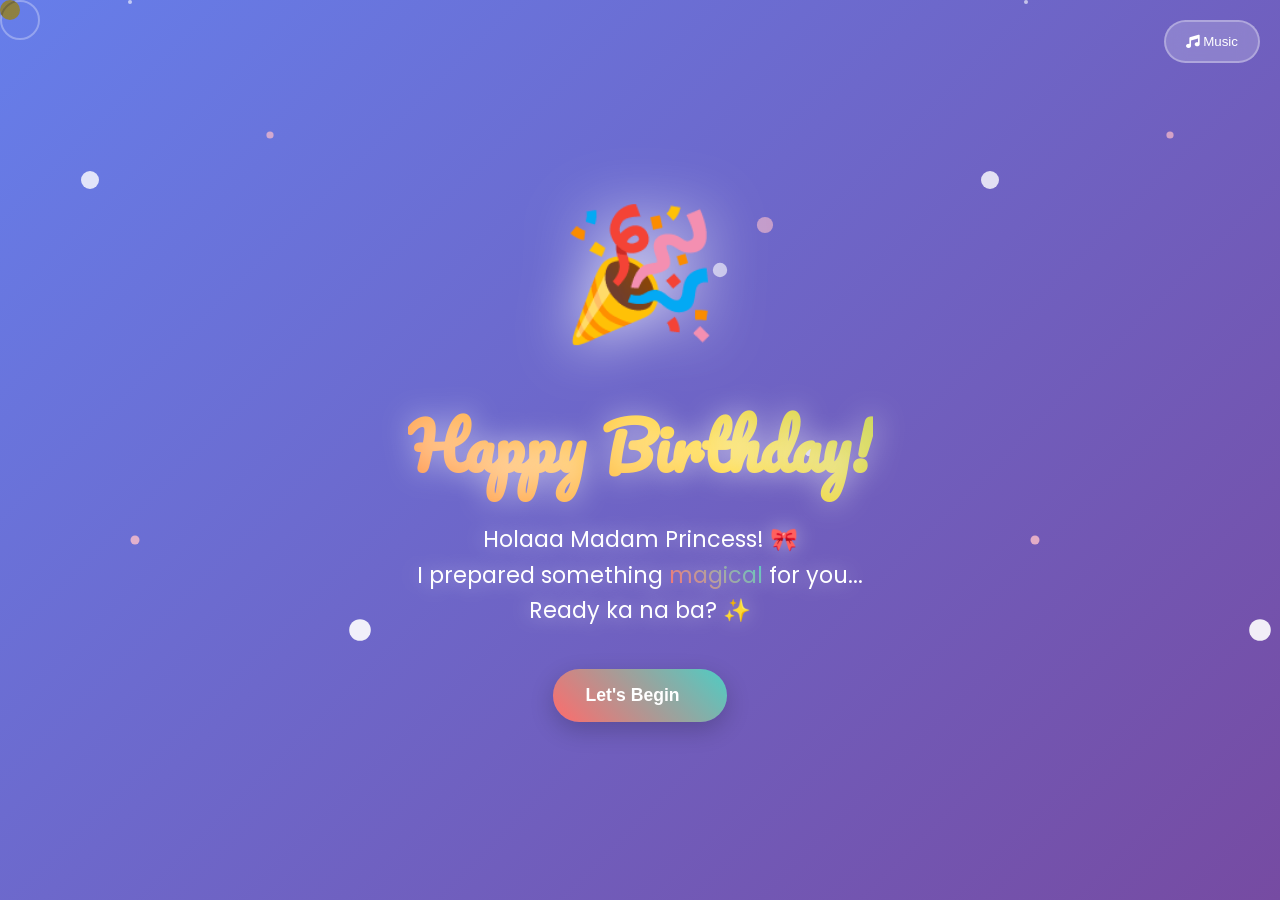
<file: happy_birthday.html>
<!DOCTYPE html>
<html lang="en">
<head>
  <meta charset="UTF-8" />
  <meta name="viewport" content="width=device-width, initial-scale=1.0" />
  <title>Happy Birthday</title>
  <link rel="stylesheet" href="design.css">
  <link href="https://fonts.googleapis.com/css2?family=Pacifico&display=swap" rel="stylesheet">
  <link href="https://fonts.googleapis.com/css2?family=Pacifico&family=Poppins:wght@300;400;500;600;700;800&display=swap" rel="stylesheet">
  <link rel="stylesheet" href="https://cdnjs.cloudflare.com/ajax/libs/font-awesome/6.4.0/css/all.min.css">
</head>
<body>
  <!-- Animated Background -->
  <div class="stars"></div>
  <div class="stars2"></div>
  <div class="stars3"></div>
  <div class="floating-particles"></div>

  <!-- Music Control -->
  <button class="musicButton" onclick="toggleMusic()" id="musicBtn">
    <i class="fas fa-music"></i>
    <span id="musicText">Music</span>
  </button>

  <audio id="bgMusic" loop>
    <source src="happy-birthday.mp3" type="audio/mpeg">
  </audio>

  <!-- CURSOR -->
  <div class="cursor"></div>
  <div class="cursor-trail"></div>

  <!-- INTRO SCREEN -->
  <div id="introScreen" class="stage center active">
    <div class="intro-container">
      <div class="intro-glow">
        <div class="intro-emoji">🎉</div>
        <h1 class="intro-title">Happy Birthday!</h1>
        <p class="intro-text">Holaaa Madam Princess! 🎀<br>I prepared something <span class="magic-text">magical</span> for you...<br>Ready ka na ba? ✨</p>
        <button class="start-button glow-btn" onclick="startExperience()">
          <span>Let's Begin</span>
          <i class="fas fa-sparkles"></i>
        </button>
      </div>
    </div>
  </div>

  <!-- LOGIN SCREEN -->
  <div id="loginScreen" class="stage center hidden">
    <div class="login-container">
      <div class="card login-card">
        <div class="card-header magic-shake">
          <i class="fas fa-lock sparkle-icon"></i>
          <h2>Enter the Magic</h2>
        </div>
        <p class="login-subtitle">Type your name to unlock the celebration ✨</p>
        <div class="input-group">
          <div class="input-wrapper">
            <input type="text" id="password" placeholder="Your magical name..." class="magic-input" />
            <div class="input-glow"></div>
          </div>
          <button class="unlock-btn glow-btn" onclick="checkPassword()">
            <span>Unlock Magic</span> 
            <i class="fas fa-gift"></i>
          </button>
        </div>
      </div>
    </div>
  </div>

  <!-- BALLOON STAGE -->
  <div id="balloonStage" class="stage center hidden">
    <div class="balloon-container">
      <div class="card balloon-card">
        <div class="stage-header">
          <h2><i class="fas fa-balloons"></i> Pop All Balloons!</h2>
          <div class="progress-container">
            <div class="progress-bar">
              <div class="progress-fill" id="progressFill"></div>
            </div>
            <span id="progressText">0/5</span>
          </div>
        </div>
        <div id="balloons" class="balloon-wrap"></div>
        <button id="nextBtn" class="next-btn glow-btn hidden" onclick="goToCake()">
          <i class="fas fa-cake-candles"></i> To the Cake!
        </button>
      </div>
    </div>
  </div>

  <!-- CAKE STAGE -->
  <div id="cakeStage" class="stage center hidden">
    <div class="cake-container">
      <div class="card cake-card">
        <div class="stage-header">
          <h2><i class="fas fa-eye"></i> Make a Wish!</h2>
          <p>Close your eyes, make a wish, then blow ✨</p>
        </div>
        <div class="cake-center">
          <div class="cake-wrapper">
            <div class="cake">
              
              <!-- Cake Layers -->
              <div class="layers">
                <div class="layer top-layer">
                  <div class="frosting"></div>
                </div>
                <div class="layer middle-layer">
                  <div class="frosting"></div>
                </div>
                <div class="layer bottom-layer">
                  <div class="frosting"></div>
                </div>
              </div>
              
              <!-- Candles -->
              <div class="candles">
                <div class="candle">
                  <div class="flame"></div>
                </div>
                <div class="candle">
                  <div class="flame"></div>
                </div>
                <div class="candle">
                  <div class="flame"></div>
                </div>
              </div>
            </div>
          </div>
          <button class="blow-btn glow-btn" onclick="blowCandle()">
            <i class="fas fa-wind"></i> Blow Candles
          </button>
        </div>
      </div>
    </div>
  </div>

  <!-- CONFIRMATION SCREEN -->
  <div id="readConfrmation" class="stage center hidden">
    <div class="confirm-container">
      <div class="card confirm-card">
        <div class="heart-float">
          <i class="fas fa-heart"></i>
        </div>
        <h2>Ready to read my special message? 💌</h2>
        <div class="button-group">
          <button id="yes-button" class="yes-btn glow-btn" onclick="goToLetter()">
            <span>Yes!</span> <i class="fas fa-envelope-open"></i>
          </button>
          <button id="no-button" class="no-btn wiggle" onclick="nopeAnimation()">
            Nope 😜
          </button>
        </div>
      </div>
    </div>
  </div>

  <!-- ENVELOPE STAGE -->
<div id="envelopeStage" class="stage center hidden">
  <div class="letter-container">
    <div class="card envelope-card">

      <div id="envelope" class="envelope" onclick="openEnvelope()">
        <div class="envelope-front">
          <div class="envelope-flap"></div>
          <div class="envelope-body"></div>
        </div>

        <div class="envelope-glow">
          <i class="fas fa-envelope"></i>
          <span>Click to Open</span>
        </div>
      </div>

    </div>
  </div>
</div>

<!-- FINAL LETTER STAGE -->
<div id="finalStage" class="stage center hidden">
  <div class="letter-container">
    <div class="card letter-card final-clean">

      <div id="letterBox" class="letter">
        <div class="paper">
          <div class="paper-fold"></div>
          <p id="finalText"></p>
        </div>
      </div>

      <div class="final-buttons">
        <button class="celebrate-btn glow-btn hidden" id="celebrateBtn" onclick="launchConfetti()">
          <i class="fas fa-rocket"></i> Celebrate! 🎉
        </button>
        <button class="replay-btn glow-btn hidden" id="replayBtn" onclick="replayGame()">
          <i class="fas fa-redo"></i> Play Again ✨
        </button>
      </div>

    </div>
  </div>
</div>
  <!-- MESSAGE POPUP -->
  <div id="tempMessage"></div>

  <script src="script.js"></script>
</body>
</html>
</file>
<file: design.css>
* {
  margin: 0;
  padding: 0;
  box-sizing: border-box;
}

body {
  font-family: 'Poppins', sans-serif;
  overflow: hidden;
  background: linear-gradient(135deg, #667eea 0%, #764ba2 100%);
  min-height: 100vh;
  position: relative;
  cursor: none;
}

.stars,
.stars2,
.stars3 {
  position: fixed;
  top: 0;
  left: 0;
  width: 100%;
  height: 100%;
  pointer-events: none;
  z-index: 1;
}

.stars {
  background: url('data:image/svg+xml,<svg xmlns="http://www.w3.org/2000/svg" viewBox="0 0 100 100"><circle cx="10" cy="20" r="1" fill="white" opacity="0.8"/><circle cx="80" cy="30" r="0.8" fill="white" opacity="0.6"/><circle cx="40" cy="70" r="1.2" fill="white" opacity="0.9"/><circle cx="90" cy="50" r="0.7" fill="white" opacity="0.7"/></svg>') repeat;
  animation: twinkle 20s linear infinite;
}

.stars2 {
  background: url('data:image/svg+xml,<svg xmlns="http://www.w3.org/2000/svg" viewBox="0 0 100 100"><circle cx="20" cy="10" r="0.6" fill="#ffd700" opacity="0.6"/><circle cx="70" cy="40" r="1" fill="#ffd700" opacity="0.8"/><circle cx="50" cy="80" r="0.8" fill="#ffd700" opacity="0.5"/></svg>') repeat;
  animation: twinkle 25s linear infinite reverse;
}

.stars3 {
  background: url('data:image/svg+xml,<svg xmlns="http://www.w3.org/2000/svg" viewBox="0 0 100 100"><circle cx="30" cy="15" r="0.4" fill="pink" opacity="0.7"/><circle cx="85" cy="25" r="0.9" fill="pink" opacity="0.6"/><circle cx="15" cy="60" r="0.5" fill="pink" opacity="0.8"/></svg>') repeat;
  animation: twinkle 30s linear infinite;
}

@keyframes twinkle {
  0%, 100% { opacity: 0.3; transform: scale(1) rotate(0deg); }
  50% { opacity: 1; transform: scale(1.2) rotate(180deg); }
}

.floating-particles {
  position: fixed;
  top: 0;
  left: 0;
  width: 100%;
  height: 100%;
  pointer-events: none;
  z-index: 2;
}

.floating-particles::before,
.floating-particles::after {
  content: '';
  position: absolute;
  width: 4px;
  height: 4px;
  background: rgba(255,255,255,0.6);
  border-radius: 50%;
  animation: float 15s infinite linear;
}

.floating-particles::before { animation-delay: -5s; left: 10%; }
.floating-particles::after { animation-delay: -10s; left: 80%; }

@keyframes float {
  0% { transform: translateY(100vh) rotate(0deg); opacity: 0; }
  10% { opacity: 1; }
  90% { opacity: 1; }
  100% { transform: translateY(-100px) rotate(360deg); opacity: 0; }
}

/* Custom Cursor */
.cursor {
  position: fixed;
  width: 20px;
  height: 20px;
  background: rgba(255,255,255,0.8);
  border-radius: 50%;
  pointer-events: none;
  z-index: 9999;
  mix-blend-mode: difference;
  transition: transform 0.1s ease;
}

.cursor-trail {
  position: fixed;
  width: 40px;
  height: 40px;
  border: 2px solid rgba(255,255,255,0.3);
  border-radius: 50%;
  pointer-events: none;
  z-index: 9998;
  animation: trailPulse 2s infinite ease-in-out;
}

@keyframes trailPulse {
  0% {
    transform: scale(0.5);
    opacity: 0.3;
  }
  50% {
    transform: scale(1.2);
    opacity: 0.6;
  }
  100% {
    transform: scale(0.8);
    opacity: 0.2;
  }
}

/* Music Button */
.musicButton {
  position: fixed;
  top: 20px;
  right: 20px;
  background: rgba(255,255,255,0.2);
  backdrop-filter: blur(10px);
  border: 2px solid rgba(255,255,255,0.3);
  color: white;
  padding: 12px 20px;
  border-radius: 50px;
  cursor: none;
  z-index: 1000;
  transition: all 0.3s ease;
  font-weight: 500;
}

.musicButton:hover {
  background: rgba(255,255,255,0.3);
  transform: scale(1.05);
  box-shadow: 0 10px 30px rgba(0,0,0,0.3);
}

/* Stage Base */
.stage {
  position: fixed;
  top: 0;
  left: 0;
  width: 100%;
  height: 100%;
  display: flex;
  align-items: center;
  justify-content: center;
  z-index: 10;
  opacity: 0;
  visibility: hidden;
  transition: all 0.8s cubic-bezier(0.25, 0.46, 0.45, 0.94);
}

.stage.active,
.stage.center {
  opacity: 1;
  visibility: visible;
}

.hidden {
  display: none !important;
}

.stage.hidden {
  opacity: 0;
  visibility: hidden;
}

/* Intro Screen */
.intro-container {
  text-align: center;
  max-width: 600px;
  padding: 0 20px;
}

.intro-glow {
  animation: introFloat 3s ease-in-out infinite;
}

@keyframes introFloat {
  0%, 100% { transform: translateY(0px); }
  50% { transform: translateY(-20px); }
}

.intro-emoji {
  font-size: 8rem;
  margin-bottom: 20px;
  animation: bounce 2s infinite;
  filter: drop-shadow(0 0 30px rgba(255,255,255,0.8));
}

@keyframes bounce {
  0%, 20%, 50%, 80%, 100% { transform: translateY(0); }
  40% { transform: translateY(-30px); }
  60% { transform: translateY(-15px); }
}

.intro-title {
  font-family: 'Pacifico', cursive;
  font-size: clamp(2.5rem, 6vw, 4rem);
  background: linear-gradient(45deg, #ff6b6b, #ffd93d, #6bcf7f, #4d96ff);
  background-size: 300% 300%;
  -webkit-background-clip: text;
  -webkit-text-fill-color: transparent;
  background-clip: text;
  margin-bottom: 20px;
  animation: gradientShift 3s ease infinite, titleFloat 4s ease-in-out infinite;
  text-shadow: 0 0 30px rgba(255,255,255,0.5);
}

@keyframes gradientShift {
  0%, 100% { background-position: 0% 50%; }
  50% { background-position: 100% 50%; }
}

@keyframes titleFloat {
  0%, 100% { transform: translateY(0px) scale(1); }
  50% { transform: translateY(-10px) scale(1.02); }
}

.intro-text {
  font-size: 1.4rem;
  color: white;
  line-height: 1.6;
  margin-bottom: 40px;
  text-shadow: 0 0 20px rgba(255,255,255,0.5);
}

.magic-text {
  background: linear-gradient(45deg, #ff6b6b, #4ecdc4);
  -webkit-background-clip: text;
  -webkit-text-fill-color: transparent;
  background-clip: text;
  animation: shimmer 2s infinite;
}

@keyframes shimmer {
  0% { filter: hue-rotate(0deg); }
  100% { filter: hue-rotate(360deg); }
}

.start-button {
  background: linear-gradient(45deg, #ff6b6b, #4ecdc4);
  border: none;
  color: white;
  padding: 18px 40px;
  font-size: 1.2rem;
  font-weight: 600;
  border-radius: 50px;
  cursor: none;
  position: relative;
  overflow: hidden;
  transition: all 0.3s ease;
  box-shadow: 0 10px 30px rgba(255,107,107,0.4);
}

.start-button:hover {
  transform: translateY(-5px) scale(1.05);
  box-shadow: 0 20px 40px rgba(255,107,107,0.6);
}

.start-button i {
  margin-left: 10px;
  animation: sparkle 1.5s infinite;
}

@keyframes sparkle {
  0%, 100% { opacity: 1; transform: scale(1); }
  50% { opacity: 0.5; transform: scale(1.3); }
}

/* Glow Button Base */
.glow-btn {
  position: relative;
  background: linear-gradient(45deg, #ff6b6b, #4ecdc4);
  border: none;
  color: white;
  padding: 16px 32px;
  font-size: 1.1rem;
  font-weight: 600;
  border-radius: 50px;
  cursor: none;
  overflow: hidden;
  transition: all 0.3s cubic-bezier(0.25, 0.46, 0.45, 0.94);
  box-shadow: 0 8px 25px rgba(0,0,0,0.2);
  transition: opacity 0.3s ease, transform 0.3s ease;
}

.glow-btn::before {
  content: '';
  position: absolute;
  top: 0;
  left: -100%;
  width: 100%;
  height: 100%;
  background: linear-gradient(90deg, transparent, rgba(255,255,255,0.4), transparent);
  transition: left 0.5s;
}

.glow-btn:hover::before {
  left: 100%;
}

.glow-btn:hover {
  transform: translateY(-3px) scale(1.02);
  box-shadow: 0 15px 35px rgba(0,0,0,0.3);
}

/* Login Screen */
.login-container {
  display: flex;
  align-items: center;
  justify-content: center;
  width: 100%;
  height: 100%;
}

.login-card {
  background: rgba(255,255,255,0.15);
  backdrop-filter: blur(20px);
  border-radius: 30px;
  padding: 50px 40px;
  max-width: 450px;
  width: 90%;
  border: 1px solid rgba(255,255,255,0.2);
  box-shadow: 0 25px 50px rgba(0,0,0,0.2);
  animation: cardSlideIn 1s ease-out;
  position: relative;
  overflow: hidden;
}

@keyframes cardSlideIn {
  0% { transform: translateY(100px) scale(0.8); opacity: 0; }
  100% { transform: translateY(0) scale(1); opacity: 1; }
}

.card-header {
  text-align: center;
  margin-bottom: 30px;
}

.card-header i {
  font-size: 3rem;
  color: #ffd93d;
  margin-bottom: 15px;
  animation: iconPulse 2s infinite;
}

@keyframes iconPulse {
  0%, 100% { transform: scale(1); }
  50% { transform: scale(1.2); }
}

.card-header h2 {
  font-size: 2rem;
  color: white;
  font-weight: 700;
  margin-bottom: 10px;
}

.login-subtitle {
  color: rgba(255,255,255,0.8);
  font-size: 1.1rem;
  text-align: center;
  margin-bottom: 30px;
}

.input-wrapper {
  position: relative;
  margin-bottom: 25px;
}

.magic-input {
  width: 100%;
  padding: 18px 25px;
  background: rgba(255,255,255,0.1);
  border: 2px solid rgba(255,255,255,0.2);
  border-radius: 25px;
  color: white;
  font-size: 1.1rem;
  outline: none;
  transition: all 0.3s ease;
}

.magic-input::placeholder {
  color: rgba(255,255,255,0.6);
}

.magic-input:focus {
  border-color: #ffd93d;
  box-shadow: 0 0 20px rgba(255,217,61,0.4);
  transform: scale(1.02);
}

.input-glow {
  position: absolute;
  top: -2px;
  left: -2px;
  right: -2px;
  bottom: -2px;
  background: linear-gradient(45deg, #ff6b6b, #4ecdc4, #ffd93d);
  border-radius: 27px;
  z-index: -1;
  opacity: 0;
  transition: opacity 0.3s ease;
}

.magic-input:focus + .input-glow {
  opacity: 1;
}

.sparkle-icon {
  filter: drop-shadow(0 0 10px #ffd93d);
}

/* Balloon Stage */
.balloon-container {
  display: flex;
  align-items: center;
  justify-content: center;
  width: 100%;
  height: 100%;
}

.balloon-card {
  background: rgba(255,255,255,0.15);
  backdrop-filter: blur(20px);
  border-radius: 30px;
  padding: 50px;
  max-width: 700px;
  width: 90%;
  border: 1px solid rgba(255,255,255,0.2);
  box-shadow: 0 25px 50px rgba(0,0,0,0.2);
  animation: cardSlideIn 1s ease-out;
}

.stage-header {
  text-align: center;
  margin-bottom: 40px;
}

.stage-header h2 {
  font-size: 2.2rem;
  color: white;
  font-weight: 700;
  margin-bottom: 20px;
}

.stage-header h2 i {
  color: #ff6b6b;
  margin-right: 15px;
  animation: bounce 2s infinite;
}

.progress-container {
  display: flex;
  align-items: center;
  gap: 20px;
  justify-content: center;
  margin-top: 10px;
}

.progress-bar {
  width: 200px;
  height: 8px;
  background: rgba(255,255,255,0.2);
  border-radius: 10px;
  overflow: hidden;
}

.progress-fill {
  height: 100%;
  background: linear-gradient(90deg, #ff6b6b, #ffd93d);
  width: 0%;
  border-radius: 10px;
  transition: width 0.5s ease;
  box-shadow: 0 0 15px rgba(255,107,107,0.6);
}

#progressText {
  color: white;
  font-weight: 600;
  font-size: 1.2rem;
}

.balloon-wrap {
  display: flex;
  flex-wrap: wrap;
  gap: 20px;
  justify-content: center;
  margin: 40px 0;
  min-height: 200px;
}

.balloon {
  width: 100px;
  height: 120px;
  border-radius: 50% 50% 50% 50% / 60% 60% 40% 40%;
  cursor: none;
  position: relative;
  transition: all 0.2s ease;
  animation: balloonFloat 4s ease-in-out infinite;
}

.balloon:nth-child(1) { background: linear-gradient(45deg, #ff6b6b, #ff8e8e); animation-delay: 0s; }
.balloon:nth-child(2) { background: linear-gradient(45deg, #4ecdc4, #44a08d); animation-delay: 0.5s; }
.balloon:nth-child(3) { background: linear-gradient(45deg, #ffd93d, #ffe66d); animation-delay: 1s; }
.balloon:nth-child(4) { background: linear-gradient(45deg, #6bcf7f, #45b7d1); animation-delay: 1.5s; }
.balloon:nth-child(5) { background: linear-gradient(45deg, #f093fb, #f5576c); animation-delay: 2s; }

@keyframes balloonFloat {
  0%, 100% { transform: translateY(0px) rotate(-2deg); }
  50% { transform: translateY(-20px) rotate(2deg); }
}

.balloon::after {
  content: '';
  position: absolute;
  bottom: -20px;
  left: 50%;
  transform: translateX(-50%);
  width: 2px;
  height: 30px;
  background: #333;
}

.balloon.popped {
  transform: scale(0) rotate(180deg);
  opacity: 0;
  animation: pop 0.5s ease-out;
}

@keyframes pop {
  0% { transform: scale(1); }
  50% { transform: scale(1.3); }
  100% { transform: scale(0) rotate(180deg); }
}

.next-btn.hidden {
  opacity: 0;
  visibility: hidden;
}

@keyframes messageFloat {
  0% {
    transform: translateX(-50%) translateY(0px) scale(0.8);
    opacity: 0;
  }
  20% {
    transform: translateX(-50%) translateY(-10px) scale(1);
    opacity: 1;
  }
  80% {
    transform: translateX(-50%) translateY(-80px) scale(1.05);
    opacity: 1;
  }
  100% {
    transform: translateX(-50%) translateY(-120px) scale(1);
    opacity: 0;
  }
}

.balloon-message {
  text-shadow: 0 2px 4px rgba(0,0,0,0.3);
}

/* Cake */
.cake-container {
  background: rgba(255,255,255,0.15);
  backdrop-filter: blur(20px);
  border-radius: 30px;
  padding: 50px;
  max-width: 900px;
  width: 90%;
  border: 1px solid rgba(255,255,255,0.2);
  box-shadow: 0 25px 50px rgba(0,0,0,0.2);
}
.cake {
  width: 220px;
  height: 280px;
  margin: 0 auto;
  margin-top: 100px;
  position: relative;
  animation: cakeWobble 4s ease-in-out infinite;
}

.cake-base {
  width: 200px;
  height: 20px;
  background: linear-gradient(145deg, #8B4513, #A0522D);
  border-radius: 20px;
  margin: 0 auto 5px;
  box-shadow: 
    0 8px 20px rgba(0,0,0,0.3),
    inset 0 2px 5px rgba(255,255,255,0.2);
}

.layers {
  display: flex;
  flex-direction: column;
  align-items: center;
  gap: 8px;
}

.layer {
  position: relative;
  border-radius: 25px;
  box-shadow: 
    0 8px 20px rgba(0,0,0,0.3),
    inset 0 3px 8px rgba(255,255,255,0.2);
}

.top-layer {
  width: 160px;
  height: 45px;
  background: linear-gradient(145deg, #ff9999, #ffcccc);
}

.middle-layer {
  width: 180px;
  height: 50px;
  background: linear-gradient(145deg, #ccffcc, #e6ffe6);
}

.bottom-layer {
  width: 200px;
  height: 55px;
  background: linear-gradient(145deg, #ffeb99, #fff2cc);
}

.frosting {
  position: absolute;
  top: -5px;
  left: 50%;
  transform: translateX(-50%);
  width: 120%;
  height: 15px;
  background: linear-gradient(45deg, #fff, #f0f0f0, #fff);
  border-radius: 50%;
  box-shadow: inset 0 2px 5px rgba(255,255,255,0.8);
}

.candles {
  display: flex;
  gap: 18px;
  justify-content: center;
  margin-top: -50px;
  position: absolute;
  top: 20px;
  left: 50%;
  transform: translateX(-50%);
}

.candle {
  width: 10px;
  height: 45px;
  background: linear-gradient(to top, #654321, #D2691E, #F4A460);
  border-radius: 5px 5px 0 0;
  position: relative;
  box-shadow: 0 4px 8px rgba(0,0,0,0.3);
}

.candle::before {
  content: '';
  position: absolute;
  top: -3px;
  left: 50%;
  transform: translateX(-50%);
  width: 6px;
  height: 6px;
  background: #fff;
  border-radius: 50%;
  box-shadow: inset 0 1px 2px rgba(0,0,0,0.3);
}

.flame {
  width: 14px;
  height: 18px;
  background: radial-gradient(ellipse at center, #ffd700 0%, #ff4500 50%, #ff1493 100%);
  border-radius: 60% 40% 60% 40% / 70% 40% 60% 30%;
  position: absolute;
  top: -12px;
  left: 50%;
  transform: translateX(-50%);
  animation: flameFlicker 0.15s infinite alternate;
  filter: drop-shadow(0 0 8px #ffd700) drop-shadow(0 0 12px #ff4500);
  z-index: 10;
}

@keyframes flameFlicker {
  0% { 
    transform: translateX(-50%) translateY(0px) scale(1) skewX(0deg);
    box-shadow: 0 0 8px #ffd700;
  }
  100% { 
    transform: translateX(-50%) translateY(-1px) scale(1.05) skewX(5deg);
    box-shadow: 0 0 12px #ffd700, 0 0 16px #ff4500;
  }
}

.flame.blow-out {
  animation: flameBlowOut 0.6s ease-out forwards;
}

@keyframes flameBlowOut {
  0% { 
    transform: translateX(-50%) scale(1); 
    opacity: 1; 
  }
  50% { 
    transform: translateX(-50%) scale(1.3) translateY(-5px); 
    opacity: 0.5; 
  }
  100% { 
    transform: translateX(-50%) scale(0.1) translateY(-15px); 
    opacity: 0; 
  }
}

@keyframes cakeWobble {
  0%, 100% { transform: rotate(-1deg); }
  25% { transform: rotate(1deg); }
  50% { transform: rotate(0deg); }
  75% { transform: rotate(-0.5deg); }
}

/* Confirmation Screen */
.confirm-container {
  display: flex;
  align-items: center;
  justify-content: center;
  width: 100%;
  height: 100%;
}

.confirm-card {
  background: rgba(255,255,255,0.15);
  backdrop-filter: blur(20px);
  border-radius: 30px;
  padding: 60px 50px;
  max-width: 500px;
  width: 90%;
  border: 1px solid rgba(255,255,255,0.2);
  box-shadow: 0 25px 50px rgba(0,0,0,0.2);
  animation: cardSlideIn 1s ease-out;
  text-align: center;
  position: relative;
}

.heart-float {
  position: absolute;
  top: -30px;
  left: 50%;
  transform: translateX(-50%);
  font-size: 3rem;
  color: #ff6b6b;
  animation: heartBeat 1.5s infinite;
  filter: drop-shadow(0 0 20px #ff6b6b);
}

@keyframes heartBeat {
  0%, 100% { transform: translateX(-50%) scale(1); }
  50% { transform: translateX(-50%) scale(1.3); }
}

.confirm-card h2 {
  font-size: 2rem;
  color: white;
  margin-bottom: 40px;
  font-weight: 700;
}

.button-group {
  display: flex;
  gap: 20px;
  justify-content: center;
  flex-wrap: wrap;
}

.no-btn {
  background: linear-gradient(45deg, #6c5ce7, #a29bfe);
  border: none;
  color: white;
  padding: 16px 32px;
  font-size: 1.1rem;
  font-weight: 600;
  border-radius: 50px;
  cursor: none;
  transition: all 0.3s ease;
}

.no-btn:hover {
  transform: translateY(-3px) scale(1.02);
  box-shadow: 0 15px 35px rgba(108,92,231,0.4);
}

.wiggle {
  animation: wiggle 0.5s infinite;
}

@keyframes wiggle {
  0%, 100% { transform: rotate(0deg); }
  25% { transform: rotate(5deg); }
  75% { transform: rotate(-5deg); }
}

/* Letter Stage */
.letter-container {
  display: flex;
  align-items: center;
  justify-content: center;
  width: 100%;
  height: 100%;
}

#finalStage .letter-card {
  display: flex;
  flex-direction: column;
  align-items: center;
  justify-content: center;
}

.envelope.opened {
  opacity: 0;
  transform: scale(0.5);
  pointer-events: none;
  transition: all 0.6s ease;
}

.envelope-card {
  background: rgba(255,255,255,0.15);
  backdrop-filter: blur(20px);
  border-radius: 30px;
  padding: 40px 30px;
  max-width: 800px;
  width: 90%;
  border: 1px solid rgba(255,255,255,0.2);
  box-shadow: 0 25px 50px rgba(0,0,0,0.2);
  animation: cardSlideIn 1s ease-out;
  text-align: center;
}

.letter-card {
  background: rgba(255,255,255,0.15);
  backdrop-filter: blur(20px);
  border-radius: 30px;
  padding: 40px 30px;
  max-width: 800px;
  width: 100%;
  border: 1px solid rgba(255,255,255,0.2);
  box-shadow: 0 25px 50px rgba(0,0,0,0.2);
  animation: cardSlideIn 1s ease-out;
  text-align: center;
}

/* ENVELOPE CONTAINER */
.envelope {
  width: 280px;
  height: 180px;
  position: relative;
  margin: 0 auto;
  cursor: none;
  transition: transform 0.3s ease;
}

.envelope:hover {
  transform: scale(1.05);
}

/* BODY */
.envelope-body {
  position: absolute;
  width: 100%;
  height: 100%;
  background: linear-gradient(145deg, #ff9a9e, #fad0c4);
  border-radius: 12px;
  box-shadow: 0 15px 30px rgba(0,0,0,0.3);
  z-index: 1;
}

/* FLAP (TOP TRIANGLE) */
.envelope-flap {
  position: absolute;
  top: 0;
  left: 0;
  width: 100%;
  height: 100%;
  background: linear-gradient(145deg, #ff6b6b, #ff8787);
  clip-path: polygon(0 0, 100% 0, 50% 60%);
  transform-origin: top;
  transition: transform 0.6s ease;
  z-index: 2;
}

/* OPEN ANIMATION */
.envelope.open .envelope-flap {
  transform: rotateX(180deg);
}

/* INNER SHADOW (para realistic) */
.envelope::after {
  content: '';
  position: absolute;
  inset: 0;
  border-radius: 12px;
  box-shadow: inset 0 5px 15px rgba(0,0,0,0.2);
  z-index: 0;
}

/* HEART SEAL */
/*.envelope::before {
  content: '💗';
  position: absolute;
  top: 50%;
  left: 50%;
  transform: translate(-50%, -50%);
  font-size: 2rem;
  z-index: 3;
  animation: heartbeat 1.5s infinite;
} */

/* GLOW TEXT */
.envelope-glow {
  position: absolute;
  top: 80%;
  left: 50%;
  transform: translate(-50%, -50%);
  color: white;
  font-weight: 600;
  text-align: center;
  text-shadow: 0 0 20px rgba(255,255,255,0.9);
  z-index: 4;
  pointer-events: none;
}

/* HEART ANIMATION */
@keyframes heartbeat {
  0%, 100% { transform: translate(-50%, -50%) scale(1); }
  50% { transform: translate(-50%, -50%) scale(1.2); }
}

/* FINAL STAGE CLEAN DESIGN */
.final-clean {
  text-align: center;
  padding: 50px 40px;
}

/* Letter center + mas aesthetic */
#finalStage .paper {
  margin: 0 auto 40px;
  animation: fadeSlide 1s ease;
}

@keyframes fadeSlide {
  0% {
    opacity: 0;
    transform: translateY(30px) scale(0.95);
  }
  100% {
    opacity: 1;
    transform: translateY(0) scale(1);
  }
}

/* Buttons spacing */
.final-buttons {
  display: flex;
  justify-content: center;
  gap: 20px;
  flex-wrap: wrap;
}

/* optional glow effect sa paper */
.paper {
  box-shadow: 0 20px 50px rgba(0,0,0,0.25),
              0 0 30px rgba(255,255,255,0.2);
}

.letter {
  opacity: 0;
  transform: scale(0.8);
  transition: all 0.8s ease;
}

.letter.show {
  opacity: 1;
  transform: scale(1);
}

.paper {
  background: linear-gradient(45deg, #fff9b1, #fefcc9);
  width: 100%;
  max-width: 600px;
  min-height: 400px;
  /* margin: 0 auto 30px; */
  border-radius: 20px;
  padding: 30px;
  box-shadow: 0 20px 40px rgba(0,0,0,0.2);
  position: relative;
  animation: paperUnfold 1s ease-out;
  transform-origin: top;
}

@keyframes paperUnfold {
  0% { transform: rotateX(90deg); opacity: 0; }
  100% { transform: rotateX(0deg); opacity: 1; }
}

.paper-fold {
  position: absolute;
  top: 20px;
  right: 20px;
  width: 30px;
  height: 30px;
  background: rgba(0,0,0,0.1);
  border-radius: 0 0 100% 100%;
  transform: rotate(45deg);
}

#finalText {
  font-family: 'Pacifico';
  font-size: 1.2rem;
  line-height: 2;
  color: #333;
  font-weight: 400;
  text-align: left;
  height: 300px;
  overflow-y: auto;
  padding-right: 10px;
}

#finalText::-webkit-scrollbar {
  width: 6px;
}

#finalText::-webkit-scrollbar-track {
  background: rgba(0,0,0,0.1);
  border-radius: 10px;
}

#finalText::-webkit-scrollbar-thumb {
  background: linear-gradient(45deg, #ff6b6b, #4ecdc4);
  border-radius: 10px;
}

#finalText::-webkit-scrollbar-thumb:hover {
  background: linear-gradient(45deg, #ff5252, #26c6da);
}

/* Temp Message */
#tempMessage {
  position: fixed;
  top: 50%;
  left: 50%;
  transform: translate(-50%, -50%);
  background: rgba(0,0,0,0.9);
  color: white;
  padding: 20px 40px;
  border-radius: 20px;
  font-size: 1.3rem;
  font-weight: 600;
  z-index: 10000;
  opacity: 0;
  visibility: hidden;
  transition: all 0.3s ease;
}

#tempMessage.show {
  opacity: 1;
  visibility: visible;
  animation: messagePop 0.5s ease-out;
}

@keyframes messagePop {
  0% { transform: translate(-50%, -50%) scale(0.5); }
  100% { transform: translate(-50%, -50%) scale(1); }
}

/* Confetti Animation */
.confetti {
  position: fixed;
  width: 10px;
  height: 10px;
  background: #ff6b6b;
  pointer-events: none;
  z-index: 10000;
  animation: confetti-fall 3s linear infinite;
}

.confetti:nth-child(odd) { background: #4ecdc4; }
.confetti:nth-child(3n) { background: #ffd93d; }
.confetti:nth-child(4n) { background: #6bcf7f; }

@keyframes confetti-fall {
  0% {
    transform: translateY(-100vh) rotate(0deg);
    opacity: 1;
  }
  100% {
    transform: translateY(100vh) rotate(720deg);
    opacity: 0;
  }
}

/* Responsive Design */
@media (max-width: 768px) {
  .musicButton {
    top: 15px;
    right: 15px;
    padding: 10px 16px;
    font-size: 0.9rem;
  }
  
  .intro-emoji {
    font-size: 5rem;
  }
  
  .intro-title {
    font-size: 2.5rem;
  }
  
  .login-card,
  .balloon-card,
  .cake-card,
  .confirm-card,
  .letter-card {
    padding: 40px 30px;
    margin: 20px;
  }
  
  .balloon {
    width: 80px;
    height: 95px;
  }
  
  .button-group {
    flex-direction: column;
    align-items: center;
  }
  
  .glow-btn,
  .no-btn {
    width: 100%;
    max-width: 250px;
  }
  
  #finalText {
    font-size: 1.1rem;
    height: 250px;
  }
}

@media (max-width: 480px) {
  .stage-header h2 {
    font-size: 1.8rem;
  }
  
  .balloon-wrap {
    gap: 15px;
  }
  
  .cake {
    transform: scale(0.8);
  }
}

.magic-shake {
  animation: magicShake 2s infinite;
}

@keyframes magicShake {
  0%, 100% { transform: translateX(0); }
  25% { transform: translateX(-5px); }
  75% { transform: translateX(5px); }
}

.stage.transitioning {
  transition: all 1s ease-in-out;
}
</file>
